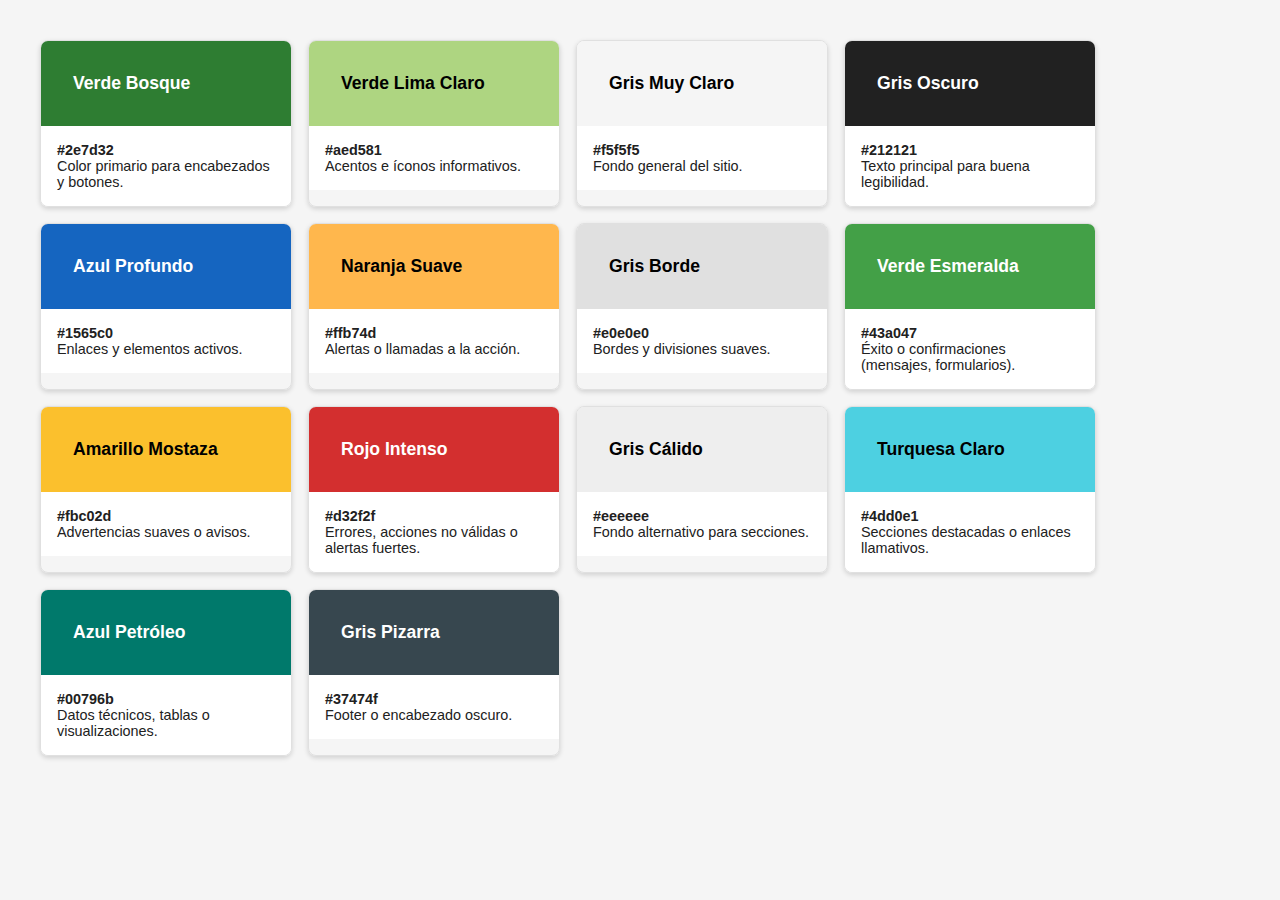
<file: paletacolores.html>
<!DOCTYPE html>
<html lang="es">
<head>
  <meta charset="UTF-8">
  <title>Paleta de Colores - Geoportal AVC</title>
  <style>
    body {
      font-family: Arial, sans-serif;
      background-color: #f5f5f5;
      padding: 2rem;
      display: flex;
      flex-wrap: wrap;
      gap: 1rem;
    }

    .card {
      width: 250px;
      border-radius: 8px;
      color: #212121;
      box-shadow: 0 2px 5px rgba(0, 0, 0, 0.15);
      overflow: hidden;
      border: 1px solid #e0e0e0;
    }

    .card-header {
      padding: 2rem;
      color: white;
      font-weight: bold;
      font-size: 1.1rem;
    }

    .card-body {
      padding: 1rem;
      background-color: white;
      font-size: 0.9rem;
    }

    /* Paleta base */
    .verde-bosque    { background-color: #2e7d32; }
    .verde-lima      { background-color: #aed581; color: #000; }
    .gris-claro      { background-color: #f5f5f5; color: #000; }
    .gris-oscuro     { background-color: #212121; }
    .azul-profundo   { background-color: #1565c0; }
    .naranja-suave   { background-color: #ffb74d; color: #000; }
    .gris-borde      { background-color: #e0e0e0; color: #000; }

    /* Colores adicionales */
    .verde-esmeralda { background-color: #43a047; }
    .amarillo-mostaza { background-color: #fbc02d; color: #000; }
    .rojo-intenso    { background-color: #d32f2f; }
    .gris-cálido     { background-color: #eeeeee; color: #000; }
    .turquesa-claro  { background-color: #4dd0e1; color: #000; }
    .azul-petroleo   { background-color: #00796b; }
    .gris-pizarra    { background-color: #37474f; }
  </style>
</head>
<body>

  <!-- Paleta base -->
  <div class="card"><div class="card-header verde-bosque">Verde Bosque</div><div class="card-body"><strong>#2e7d32</strong><br>Color primario para encabezados y botones.</div></div>
  <div class="card"><div class="card-header verde-lima">Verde Lima Claro</div><div class="card-body"><strong>#aed581</strong><br>Acentos e íconos informativos.</div></div>
  <div class="card"><div class="card-header gris-claro">Gris Muy Claro</div><div class="card-body"><strong>#f5f5f5</strong><br>Fondo general del sitio.</div></div>
  <div class="card"><div class="card-header gris-oscuro">Gris Oscuro</div><div class="card-body"><strong>#212121</strong><br>Texto principal para buena legibilidad.</div></div>
  <div class="card"><div class="card-header azul-profundo">Azul Profundo</div><div class="card-body"><strong>#1565c0</strong><br>Enlaces y elementos activos.</div></div>
  <div class="card"><div class="card-header naranja-suave">Naranja Suave</div><div class="card-body"><strong>#ffb74d</strong><br>Alertas o llamadas a la acción.</div></div>
  <div class="card"><div class="card-header gris-borde">Gris Borde</div><div class="card-body"><strong>#e0e0e0</strong><br>Bordes y divisiones suaves.</div></div>

  <!-- Nuevos colores complementarios -->
  <div class="card"><div class="card-header verde-esmeralda">Verde Esmeralda</div><div class="card-body"><strong>#43a047</strong><br>Éxito o confirmaciones (mensajes, formularios).</div></div>
  <div class="card"><div class="card-header amarillo-mostaza">Amarillo Mostaza</div><div class="card-body"><strong>#fbc02d</strong><br>Advertencias suaves o avisos.</div></div>
  <div class="card"><div class="card-header rojo-intenso">Rojo Intenso</div><div class="card-body"><strong>#d32f2f</strong><br>Errores, acciones no válidas o alertas fuertes.</div></div>
  <div class="card"><div class="card-header gris-cálido">Gris Cálido</div><div class="card-body"><strong>#eeeeee</strong><br>Fondo alternativo para secciones.</div></div>
  <div class="card"><div class="card-header turquesa-claro">Turquesa Claro</div><div class="card-body"><strong>#4dd0e1</strong><br>Secciones destacadas o enlaces llamativos.</div></div>
  <div class="card"><div class="card-header azul-petroleo">Azul Petróleo</div><div class="card-body"><strong>#00796b</strong><br>Datos técnicos, tablas o visualizaciones.</div></div>
  <div class="card"><div class="card-header gris-pizarra">Gris Pizarra</div><div class="card-body"><strong>#37474f</strong><br>Footer o encabezado oscuro.</div></div>

</body>
</html>
</file>
